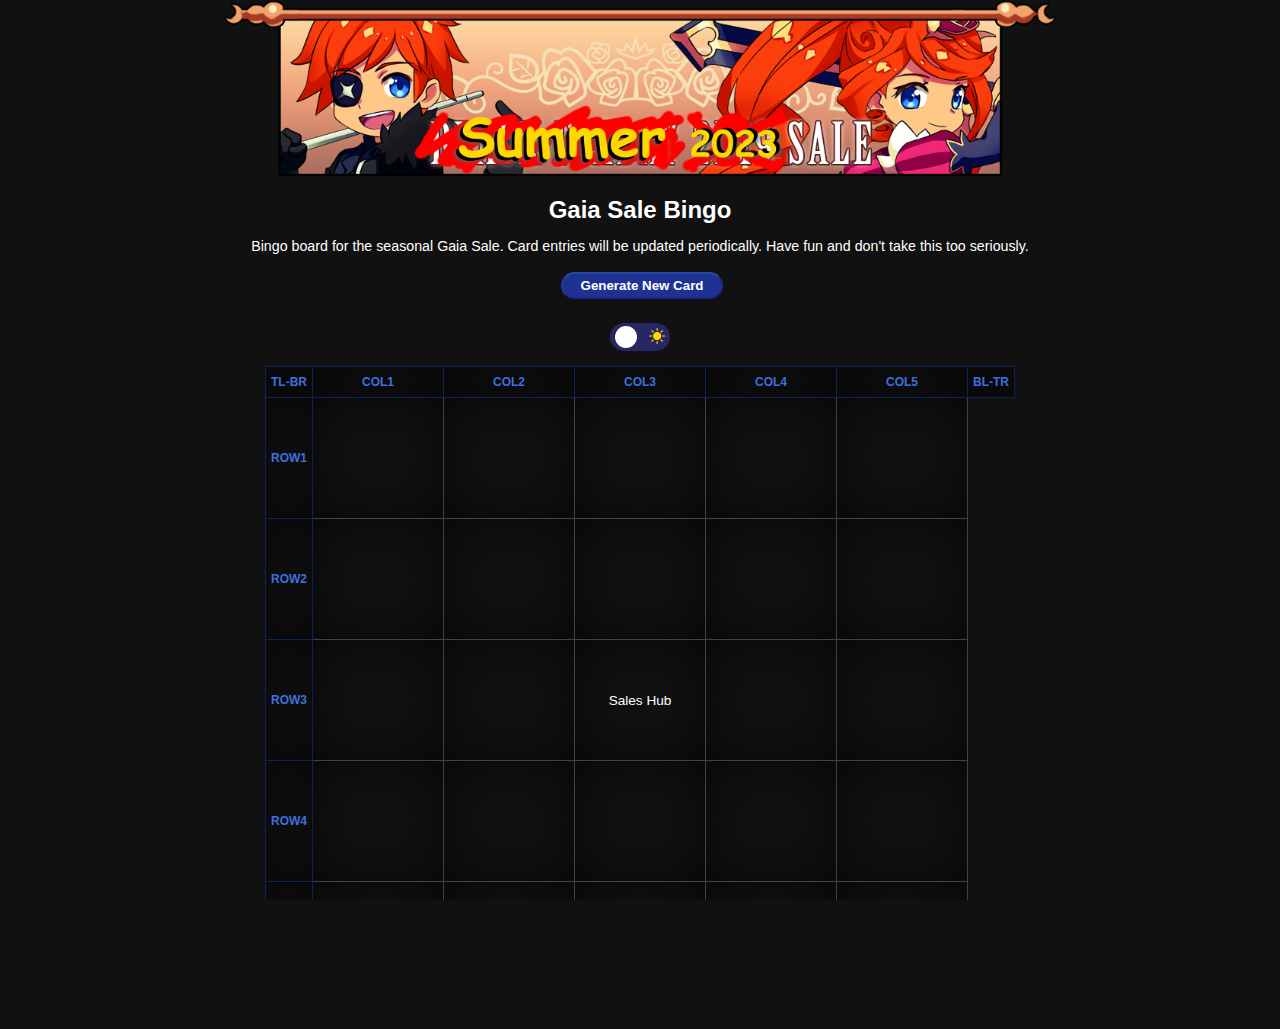
<file: newBingo.html>
<!DOCTYPE html>
<html>
<head>
    <meta charset="utf-8">
    <meta name="viewport" content="width=device-width, initial-scale=1.0">
    <!--metadata for OpenGraph-->
    <!-- Scripts -->
    <!--<script src="https://code.jquery.com/jquery-3.7.1.slim.min.js" integrity="sha256-kmHvs0B+OpCW5GVHUNjv9rOmY0IvSIRcf7zGUDTDQM8=" crossorigin="anonymous"></script>-->
    <!--use below for testing but switch to above for final production-->
    <script src="https://code.jquery.com/jquery-3.7.1.js" integrity="sha256-eKhayi8LEQwp4NKxN+CfCh+3qOVUtJn3QNZ0TciWLP4=" crossorigin="anonymous"></script>
    <script src="./Scripts/MasterList.js"></script>
    <script src="./Scripts/NewBingo.js"></script>
    <script src="./Scripts/toggle.js"></script>
    <!--END-->

    <link rel="stylesheet" href="https://cdn.jsdelivr.net/npm/bootstrap-icons@1.11.1/font/bootstrap-icons.css">
    <link rel="stylesheet" href="./CSS/newBingo.css">
	<title>Gaia Sale Bingo</title>
</head>
<body onload="init()">
<div class="wrapper">
    <div class="headerBanner"><img src="./Images/summer_sale_23.png" alt=""></div>
    <div class="sideBar1">
        <h2>Gaia Sale Bingo</h2>
			<p>Bingo board for the seasonal Gaia Sale. Card entries will be updated periodically. Have fun and don't take this too
                seriously.
            </p>
            <div class="newCardBtn">
                <button type="button" onclick="newCard()">Generate New Card</button>
            </div>
            <div>
                <input type="checkbox" class="checkbox" id="checkbox" onclick="darkModeSwitch()">
                <label for="checkbox" class="checkbox-label">
                    <i class="bi bi-moon-fill"></i>
                  <i class="bi bi-sun-fill"></i>
                  <span class="ball"></span>
                </label>
                
            </div>
    </div>
    <div class="bingoTable">
        <table id="bingo"><tbody>
            <tr>
                <td class="popout" id="tlbr" onclick="toggleLines(this)">TL-BR</td>
                <td class="popout" id="col1" onclick="toggleLines(this)">COL1</td>
                <td class="popout" id="col2" onclick="toggleLines(this)">COL2</td>
                <td class="popout" id="col3" onclick="toggleLines(this)">COL3</td>
                <td class="popout" id="col4" onclick="toggleLines(this)">COL4</td>
                <td class="popout" id="col5" onclick="toggleLines(this)">COL5</td>
                <td class="popout" id="bltr" onclick="toggleLines(this)">BL-TR</td>
            </tr>
            <tr>
                <td class="popout" id="row1" onclick="toggleLines(this)">ROW1</td>
                <td class="row1 col1 tlbr" id="slot1" onclick="squareToggle(this)"></td> 
                <td class="row1 col2" id="slot2" onclick="squareToggle(this)"></td> 
                <td class="row1 col3" id="slot3" onclick="squareToggle(this)"></td> 
                <td class="row1 col4" id="slot4" onclick="squareToggle(this)"></td> 
                <td class="row1 col5 bltr" id="slot5" onclick="squareToggle(this)"></td> 
            </tr><tr> 
                <td class="popout" id="row2" onclick="toggleLines(this)">ROW2</td>
                <td class="row2 col1" id="slot6" onclick="squareToggle(this)"></td> 
                <td class="row2 col2 tlbr" id="slot7" onclick="squareToggle(this)"></td> 
                <td class="row2 col3" id="slot8" onclick="squareToggle(this)"></td> 
                <td class="row2 col4 bltr" id="slot9" onclick="squareToggle(this)"></td> 
                <td class="row2 col5" id="slot10" onclick="squareToggle(this)"></td> 
            </tr><tr> 
                <td class="popout" id="row3" onclick="toggleLines(this)">ROW3</td>
                <td class="row3 col1" id="slot11" onclick="squareToggle(this)"></td> 
                <td class="row3 col2" id="slot12" onclick="squareToggle(this)"></td> 
                <td class="row3 col3 tlbr bltr" id="slot13" onclick="squareToggle(this)">Sales Hub</td> 
                <td class="row3 col4" id="slot14" onclick="squareToggle(this)"></td> 
                <td class="row3 col5" id="slot15" onclick="squareToggle(this)"></td> 
            </tr><tr> 
                <td class="popout" id="row4" onclick="toggleLines(this)">ROW4</td>
                <td class="row4 col1" id="slot16" onclick="squareToggle(this)"></td> 
                <td class="row4 col2 bltr" id="slot17" onclick="squareToggle(this)"></td> 
                <td class="row4 col3" id="slot18" onclick="squareToggle(this)"></td> 
                <td class="row4 col4 tlbr" id="slot19" onclick="squareToggle(this)"></td> 
                <td class="row4 col5" id="slot20" onclick="squareToggle(this)"></td> 
            </tr><tr> 
                <td class="popout" id="row5" onclick="toggleLines(this)">ROW5</td>
                <td class="row5 col1 bltr" id="slot21" onclick="squareToggle(this)"></td> 
                <td class="row5 col2" id="slot22" onclick="squareToggle(this)"></td> 
                <td class="row5 col3" id="slot23" onclick="squareToggle(this)"></td> 
                <td class="row5 col4" id="slot24" onclick="squareToggle(this)"></td> 
                <td class="row5 col5 tlbr" id="slot25" onclick="squareToggle(this)"></td> 
            </tr>
            <tr>
                <td colspan="5" style="display:none;"></td>
            </tr>
        </tbody></table>
    </div>
    <footer>
        <span class="note right">Source code inspired by <a href="speedruntools.com/bingo" id="SRTlink">speedruntools.com/bingo</a>. 
            &nbsp;&nbsp; Last modified: <a href="https://github.com/hauntedVCR/GaiaSaleBingo/tree/main">11/x/23</a></span> 
    </footer>
</div>
</body>
</html>
</file>
<file: CSS/newBingo.css>
@media only screen and (min-width: 1300px) {
    div.wrapper{
        grid-template-columns: 3fr 1fr;
    }
    
    div.sideBar1{
        grid-column: 2/3;
        grid-row: 2;
    }

    div.bingoTable{
        grid-row: 2/4;
    }

    div>p{
        text-align: unset;
    }

    #bingo{
        right: -155px;
    }
}


html,body{
    width: 100%;
    height: 100%;
    margin: 0px;
    padding: 0px;
    overflow-x: auto;
}

body{

    display: grid;
    margin: 0;
    min-height: 100vh;
    height: 100%;
    background-color: #111;
    font-family: Arial, Helvetica, sans-serif;
}

img{
    max-width: 100%;
    width: 65%;
    max-width: fit-content;
    height: auto;
}

h2{
    margin-bottom: 0px;
}

h3{
    margin: 0;
}

p{
    width: 70%;
    font-size: 89%;
    text-align:center;
}

/*new card button*/
button {
    display: inline-block;
    cursor: pointer;
    font-weight: bold;
    color: white;
    margin: 4px 2px 4px 6px;
    text-decoration: none;
    padding: 4px 18px;
    text-align: center;
    -moz-border-radius: 15px;
    border-radius: 15px;
    border-left: 2px solid #2339A4;
    border-right: 2px solid #1A2A88;
    border-top: 2px solid #244CA6;
    border-bottom: 2px solid #192686;
    background-color: #1E3294;
    background: -moz-linear-gradient(top, #2045C0 0%, #1E3294 100%);
}

footer{

    display: inline-grid;
    grid-column: 1/3;
    justify-items: center;
    color: white;
    font-size: 65%;
}

/*===CLASS/ID CSS===*/

.wrapper{

    display: inline-grid;
    grid-template-columns: 1fr;
    grid-auto-rows: auto 1fr;
    grid-template-rows: max-content;

}

.headerBanner{
    display: inline-grid;
    grid-column: 1/3;
    justify-items: center;
}

.devMode{
    opacity: 0;
    transform: scale(1.5);
}

.devModeOn{
    opacity: 1;
}

.devLabel{
    display: none;
    color:white;
}

.sideBar1{
    display: inline-grid;
    justify-items: center;
    color: white;
}

.How_to{
    font-size: 75%;
}

.Seeder{
    padding: 10px 0px ;
}

.seedInput{
    width: 50%;
}

.bingoTable{

    display: inline-grid;
    justify-items: center;
    grid-column: 1;
}

/*dark/light mode toggle*/
.checkbox {
    opacity: 0;
    position: relative;
  }

.checkbox-label {
    background-color: #282563;
    width: 50px;
    height: auto;
    border-radius: 50px;
    position: relative;
    padding: 5px;
    cursor: pointer;
    display: flex;
    justify-content: space-between;
    align-items: center;
  }
  
  .bi.bi-moon-fill {color: #111;}
  
  .bi.bi-sun-fill {color: #ffdb00;}
  
  .checkbox-label .ball {
    background-color: #fff;
    width: 22px;
    height: 22px;
    position: absolute;
    border-radius: 50%;
    transition: transform 0.2s linear;
  }
  
  .checkbox:checked + .checkbox-label .ball {
    transform: translateX(30px);
  }

/*Bingo card style*/

#bingo{
    position: relative;
    border-collapse: collapse;
    margin: 15px 0px;
    color: white;
    table-layout: fixed;
    display: inline-grid;
    grid-template-columns:max-content
}

#bltr.popout{
    width: 36px;
}

#bingo .rowcol {
	border:1px #0a245a solid;
	color:#3c70df;
	font-size:75%;
	font-weight:700;
}

 #bingo tr:first-child td, #bingo tr:last-child td {
	border:1px #0a245a solid;
	color:#3c70df;
	font-size:75%;
	font-weight:700;
	height:30px;
}

 #bingo tr:first-child td:hover, #bingo tr:last-child td:hover {
	background:#1448b3;
	color:#fff;
}

 #bingo tr td {
	-moz-box-shadow:inset 0 0 50px rgba(0,0,0,0.6);
	-webkit-box-shadow:inset 0 0 50px rgba(0,0,0,0.6);
	border:1px #424242 solid;
	box-shadow:inset 0 0 50px #00000099;
	cursor:pointer;
	padding:0 5px;
	text-align:center;
    height:120px;
	width:120px;
    font-size: 85%;
    word-wrap: break-word;
}

 #bingo tr td:first-child {
	border:1px #0a245a solid;
	color:#3c70df;
	font-size:75%;
	font-weight:700;
	width:35px;
}

/*Hover*/
 #bingo .rowcol:hover {
	background:#1448b3;
	color:#fff;
}

#bingo tr td:first-child:hover {
	background:#1448b3;
	color:#fff;
}

#bingo tr td:hover, #bingo tr td.hover {
	background:#001a36;
	color:#fff;
}

#bingo tr td.greensquare {
	background:#051;
}

#bingo tr td.greensquare:hover, #bingo tr td.greensquare.hover {
	background:#072;
}


/*Light Mode Css*/
body.lightMode{

    /*background-color: #ede4b267;*/
    background: linear-gradient(#ff008385,#cd6cd25e,#66f1ff52);
}

.devLabel.lightMode{
    color:black;
}

.sideBar1.lightMode{

    color: black;
}

button.lightMode{
    color:#111;
    border-left: 2px solid #BCD6DD;
    border-right: 2px solid #bee1ea;
    border-top: 2px solid #d2e9e7;
    border-bottom: 2px solid #a4b6d4;
    background: #D8F7F7;
}

.checkbox-label.lightMode{

    background-color: #B4DABB;
}

footer.lightMode{

    color:black;
}

/*Bingo Card*/
#bingo.lightMode{
    color: black;

}

#bingo.lightMode tr td{
    box-shadow:inset 0 0 50px #FEE6E5;
    background-color: #f9f4dec9;
}

#bingo tr td.lightMode.greensquare {
	background:#caffad;
}

#bingo tr td.lightMode:first-child  {
	border:1px #85a9e4 solid;
}

#bingo tr:first-child td.lightMode, #bingo tr:last-child td.lightMode {
	border:1px #85a9e4 solid;
}

#bingo.lightMode tr td {
	border:1px #a5a5a5 solid;

}
/*hover lightmode*/

#bingo.lightMode .rowcol:hover {
	background:#c9ffffbf;
	color:#131313;
}

#bingo.lightMode tr td:first-child:hover {
	background:#c9ffffbf;
	color:#131313;
}

#bingo.lightMode tr td:hover, #bingo.lightMode tr td.hover {
	background:#c9ffffbf;
	color:#131313;
}

#bingo tr td.lightMode.greensquare:hover, #bingo tr td.lightMode.greensquare.hover {
	background:#D5F9CA;
}
</file>
